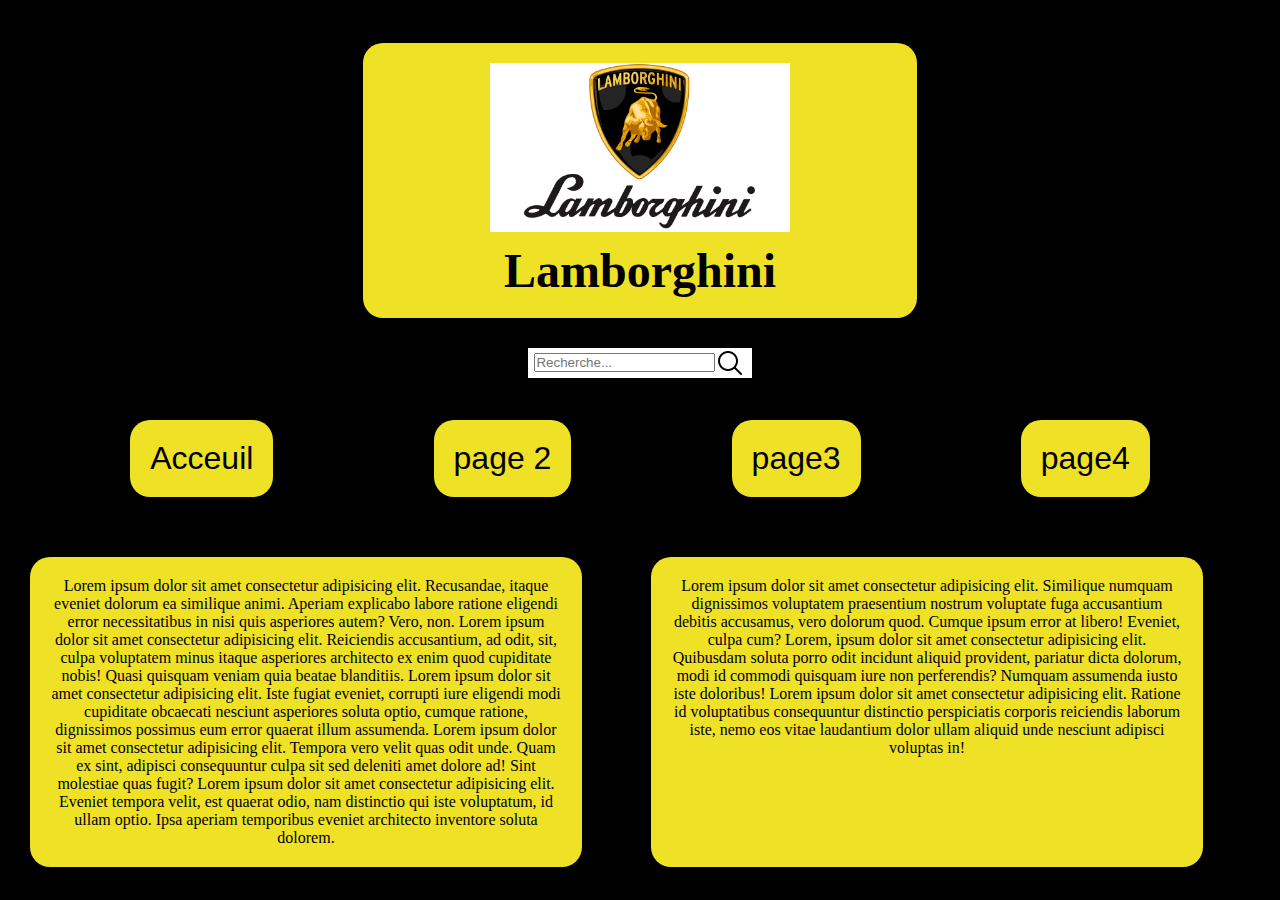
<file: site eval/index.html>
<!doctype html>
<html lang="fr">
    <head>
        <title>Acceuil</title>
        <meta charset="utf-8">
        <meta name="description" content="">
        <meta name="viewport" content="width=device-width, initial-scale=1.0">
        <link rel="stylesheet" href="css/style.css">
        <link rel="stylesheet" href="css/mobile.css">
    </head>
    <body>
        <header>
            <h1>
                <a href="index.html">
                    <image src="image/Lamborghini-Embleme.jpg"  alt="logo"></image>
                </a><br>
                Lamborghini
            </h1>
            <form action="traitement.php" method="get" class="recherche">
                <input type="search" id="recherche " name="recherche" maxlength="200" placeholder="Recherche...">
                <input type="image" src="image/icons8-loupe-30.png" alt="loupe">
            </form>
            
            
        </header>

        <nav>
            <a href="index.html">Acceuil</a>
            <a href="html/page2.html">page 2</a>
            <a href="html/ferrari.html">page3</a>
            <a href="html/mazerati.html">page4</a>
        </nav>

        <main>
            <article>
                <p>Lorem ipsum dolor sit amet consectetur adipisicing elit. Recusandae, itaque eveniet dolorum ea similique animi. Aperiam explicabo labore ratione eligendi error necessitatibus in nisi quis asperiores autem? Vero, non. Lorem ipsum dolor sit amet consectetur adipisicing elit. Reiciendis accusantium, ad odit, sit, culpa voluptatem minus itaque asperiores architecto ex enim quod cupiditate nobis! Quasi quisquam veniam quia beatae blanditiis. Lorem ipsum dolor sit amet consectetur adipisicing elit. Iste fugiat eveniet, corrupti iure eligendi modi cupiditate obcaecati nesciunt asperiores soluta optio, cumque ratione, dignissimos possimus eum error quaerat illum assumenda. Lorem ipsum dolor sit amet consectetur adipisicing elit. Tempora vero velit quas odit unde. Quam ex sint, adipisci consequuntur culpa sit sed deleniti amet dolore ad! Sint molestiae quas fugit? Lorem ipsum dolor sit amet consectetur adipisicing elit. Eveniet tempora velit, est quaerat odio, nam distinctio qui iste voluptatum, id ullam optio. Ipsa aperiam temporibus eveniet architecto inventore soluta dolorem.
                </p>
            </article>>
        

            <article>
                <p>Lorem ipsum dolor sit amet consectetur adipisicing elit.     Similique numquam dignissimos voluptatem praesentium nostrum    voluptate fuga accusantium debitis accusamus, vero dolorum quod.   Cumque ipsum error at libero! Eveniet, culpa cum? Lorem, ipsum    dolor sit amet consectetur adipisicing elit. Quibusdam soluta porro    odit incidunt aliquid provident, pariatur dicta dolorum, modi id   commodi quisquam iure non perferendis? Numquam assumenda iusto iste   doloribus! Lorem ipsum dolor sit amet consectetur adipisicing elit.   Ratione id voluptatibus consequuntur distinctio perspiciatis  corporis reiciendis laborum iste, nemo eos vitae laudantium dolor    ullam aliquid unde nesciunt adipisci voluptas in!
                </p>
            </article>
        </main>
    </body>
</html>
</file>
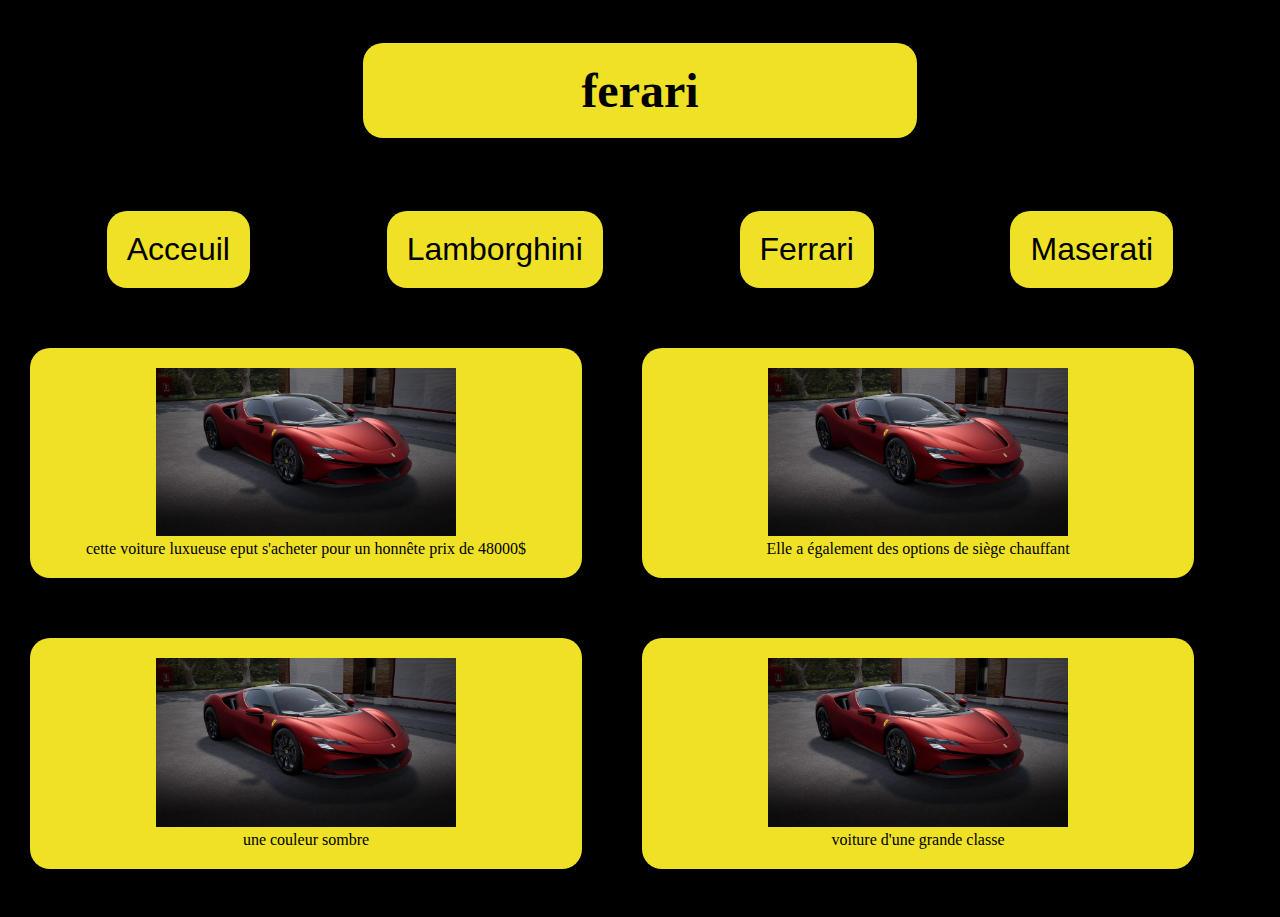
<file: site eval/html/ferrari.html>
<!DOCTYPE html>
<html lang="en">
<head>
    <meta charset="UTF-8">
    <meta name="viewport" content="width=device-width, initial-scale=1.0">
    <link rel="stylesheet" href="../css/style.css">
    <link rel="stylesheet" href="../css/mobile.css">
    <title>Ferrari</title>

</head>
<body>
    <header><h1>ferari</h1></header>

    <nav>
        <a href="../index.html">Acceuil</a>
        <a href="page2.html">Lamborghini</a>
        <a href="ferrari.html">Ferrari</a>
        <a href="mazerati.html">Maserati</a>
    </nav>

  <main>
    <article><img src="../image/62542fdbbfaa93479b577c3e-ferrari-sf90-stradale-magazine-cover-desk-v2.avif"><p>cette voiture luxueuse eput s'acheter pour un 
      honnête prix de 48000$</p></article>
    <article><img src="../image/62542fdbbfaa93479b577c3e-ferrari-sf90-stradale-magazine-cover-desk-v2.avif"><p>Elle a également des options de siège chauffant</p></article>
    <section><img src="../image/62542fdbbfaa93479b577c3e-ferrari-sf90-stradale-magazine-cover-desk-v2.avif"><p>une couleur sombre</p></section>
    <section><img src="../image/62542fdbbfaa93479b577c3e-ferrari-sf90-stradale-magazine-cover-desk-v2.avif"><p>voiture d'une grande classe</p></section>
  </main>
  <footer><p>@andranios</p></footer>
</body>
</html>
</file>
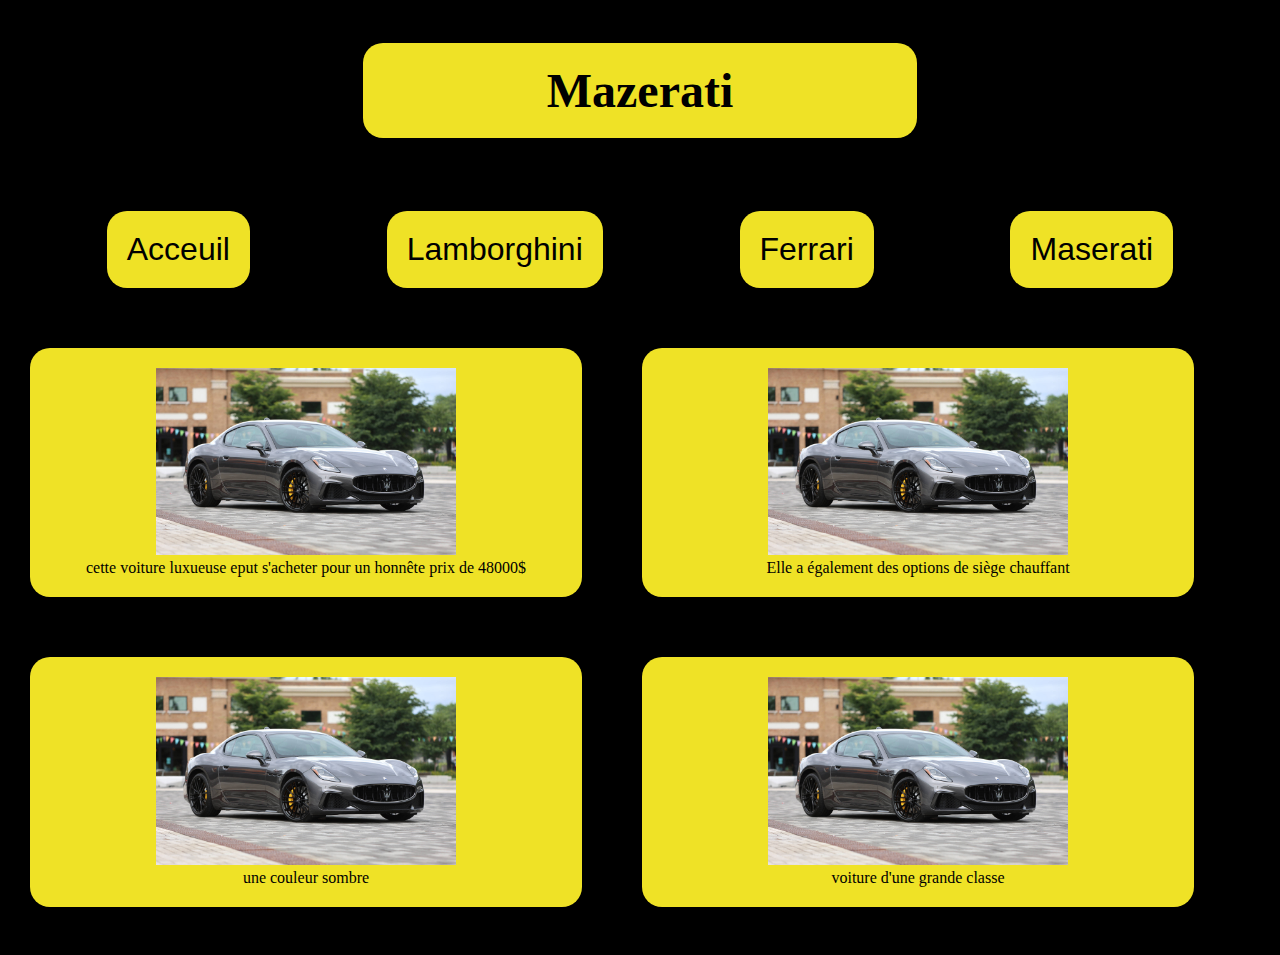
<file: site eval/html/mazerati.html>
<!DOCTYPE html>
<html lang="en">
<head>
    <meta charset="UTF-8">
    <meta name="viewport" content="width=device-width, initial-scale=1.0">
    <link rel="stylesheet" href="../css/style.css">
    <link rel="stylesheet" href="../css/mobile.css">
    <meta name="viewport" content="width=device-width, initial-scale=1.0">
    <title>Maserati</title>
</head>
<body>
  <header><h1>Mazerati</h1></header>

  <nav>
    <a href="../index.html">Acceuil</a>
    <a href="page2.html">Lamborghini</a>
    <a href="ferrari.html">Ferrari</a>
    <a href="mazerati.html">Maserati</a>
</nav>

  <main>
    <article><img src="../image/584616-maserati-gran-turismo-2023.jpeg"><p>cette voiture luxueuse eput s'acheter pour un 
      honnête prix de 48000$</p></article>
    <article><img src="../image/584616-maserati-gran-turismo-2023.jpeg"><p>Elle a également des options de siège chauffant</p></article>
    <section><img src="../image/584616-maserati-gran-turismo-2023.jpeg"><p>une couleur sombre</p></section>
    <section><img src="../image/584616-maserati-gran-turismo-2023.jpeg"><p>voiture d'une grande classe</p></section>

  </main>
  <footer>@andrea</footer>

</body>
</html>
</file>
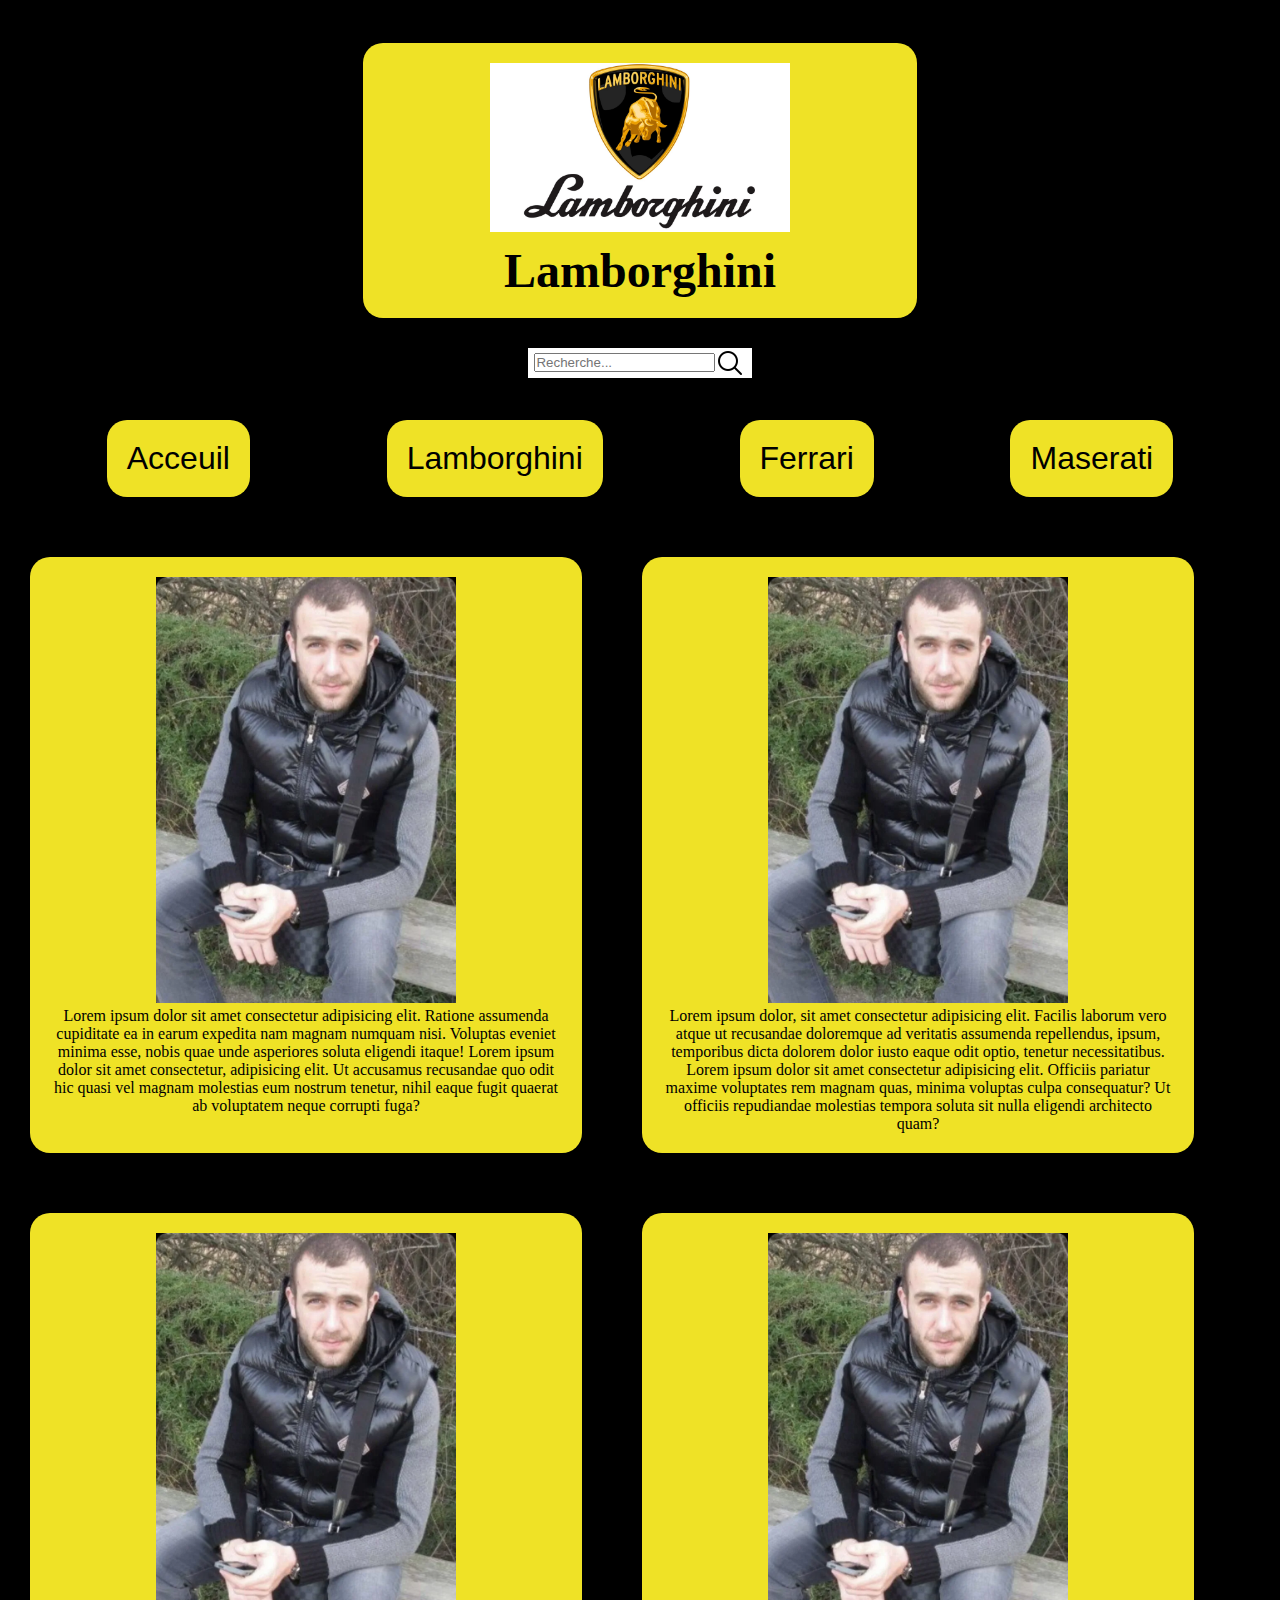
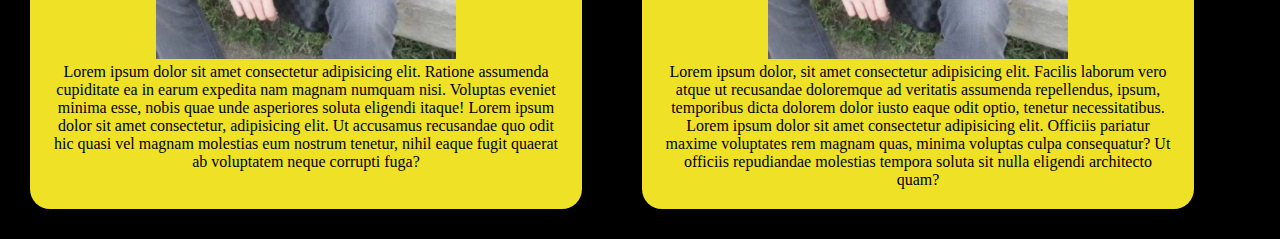
<file: site eval/html/page2.html>
<!doctype html>
<html lang="fr">
    <head>
        <title></title>
        <meta charset="utf-8">
        <meta name="description" content="">
        <link rel="stylesheet" href="../css/style.css">
        <meta name="viewport" content="width=device-width, initial-scale=1.0">
        <link rel="stylesheet" href="../css/mobile.css">
    </head>
    <body>

        <header>
            <h1>
                <a href="../index.html">
                    <image src="../image/Lamborghini-Embleme.jpg" alt="logo"></image>
                </a><br>
                Lamborghini
            </h1>
            <form action="traitement.php" method="get" class="recherche">
                <input type="search" id="recherche" name="recherche" maxlength="200" placeholder="Recherche...">
                <input type="image" src="../image/icons8-loupe-30.png" alt="logo">
            </form>
        </header>


        <nav>
            <a href="../index.html">Acceuil</a>
            <a href="page2.html">Lamborghini</a>
            <a href="ferrari.html">Ferrari</a>
            <a href="mazerati.html">Maserati</a>
        </nav>
        <main>
            <article>
                <img src="../image/photo-gmk-jeune-721x1024.webp" alt="handicap">

                <p>Lorem ipsum dolor sit amet consectetur adipisicing elit. Ratione     assumenda cupiditate ea in earum expedita nam magnam numquam nisi.  Voluptas eveniet minima esse, nobis quae unde asperiores soluta  eligendi itaque! Lorem ipsum dolor sit amet consectetur,     adipisicing elit. Ut accusamus recusandae quo odit hic quasi vel    magnam molestias eum nostrum tenetur, nihil eaque fugit quaerat ab     voluptatem neque corrupti fuga?</p>
            </article>

            <section>
                <img src="../image/photo-gmk-jeune-721x1024.webp" alt="handicap">

                <p>Lorem ipsum dolor, sit amet consectetur adipisicing elit.    Facilis laborum vero atque ut recusandae doloremque ad veritatis   assumenda repellendus, ipsum, temporibus dicta dolorem dolor iusto    eaque odit optio, tenetur necessitatibus. Lorem ipsum dolor sit    amet consectetur adipisicing elit. Officiis pariatur maxime    voluptates rem magnam quas, minima voluptas culpa consequatur? Ut  officiis repudiandae molestias tempora soluta sit nulla eligendi     architecto quam?</p>
            </section>

            <article>
                <img src="../image/photo-gmk-jeune-721x1024.webp" alt="handicap">

                <p>Lorem ipsum dolor sit amet consectetur adipisicing elit. Ratione     assumenda cupiditate ea in earum expedita nam magnam numquam nisi.  Voluptas eveniet minima esse, nobis quae unde asperiores soluta  eligendi itaque! Lorem ipsum dolor sit amet consectetur,     adipisicing elit. Ut accusamus recusandae quo odit hic quasi vel    magnam molestias eum nostrum tenetur, nihil eaque fugit quaerat ab     voluptatem neque corrupti fuga?</p>
            </article>

            <section>
                <img src="../image/photo-gmk-jeune-721x1024.webp" alt="handicap">
                <p>Lorem ipsum dolor, sit amet consectetur adipisicing elit.    Facilis laborum vero atque ut recusandae doloremque ad veritatis   assumenda repellendus, ipsum, temporibus dicta dolorem dolor iusto    eaque odit optio, tenetur necessitatibus. Lorem ipsum dolor sit    amet consectetur adipisicing elit. Officiis pariatur maxime    voluptates rem magnam quas, minima voluptas culpa consequatur? Ut  officiis repudiandae molestias tempora soluta sit nulla eligendi     architecto quam?</p>
            </section>
        </main>
    </body>
</html>
</file>
<file: site eval/css/style.css>
*{
    margin: 0;
    padding: 0;
}
body{
    background-color: black;
    display: flex;
    flex-wrap: wrap;
}
header{
    padding: 1%;
    display: flex;
    justify-content: center;
    flex-wrap: wrap;
    /* margin: 0 25%; */
    text-align: center;
    width: 48%;
    margin: 0 25%;
}
form {
    background-color: white;
    display: flex;
    align-items: center;
    padding: 0 1%;
}
main{
    display: flex;
    flex-wrap: wrap;
    width: 100%;
}
section{
    text-align: center;
    background-color: rgb(239, 226, 38);
    text-decoration: none;
    margin: 30px;
    padding: 20px;
    border-radius: 20px;
    width: 40%;
    font-size: 1em;
}
article{
    text-align: center;
    background-color: rgb(239, 226, 38);
    text-decoration: none;
    margin: 30px;
    padding: 20px;
    border-radius: 20px;
    width: 40%;
    font-size: 1em;
}
nav a{
    text-align: center;
    background-color: rgb(239, 226, 38);
    text-decoration: none;
    margin: 30px;
    padding: 20px;
    border-radius: 20px;
    font-size: 2em;
    font-family: 'Franklin Gothic Medium', 'Arial Narrow', Arial, sans-serif;
    color: black;
}
nav{
display: flex;
justify-content: space-evenly;
width: 100%;
}
img{
    width: 300px;
    height: 300x;
}
h1{
    font-size: 2em;
    text-align: center;
    background-color: rgb(239, 226, 38);
    text-decoration: none;
    margin: 30px;
    padding: 20px;
    border-radius: 20px;
    width: 100%;
    font-size: 3em;
}
</file>
<file: site eval/css/mobile.css>
@media screen and (max-width: 768px){
    html {
        margin: 0;
        padding: 0;
    }

    header, main, section, article, nav, h1 {
        width: 96%;
        margin: 1%;
        padding: 1%;
    }

    nav {
        display: flex;
        flex-wrap: wrap;
        justify-content: space-evenly;
    }

    nav a {
        margin: 1%;
        padding: 1%;
        width: 46%;
    }
}
</file>
